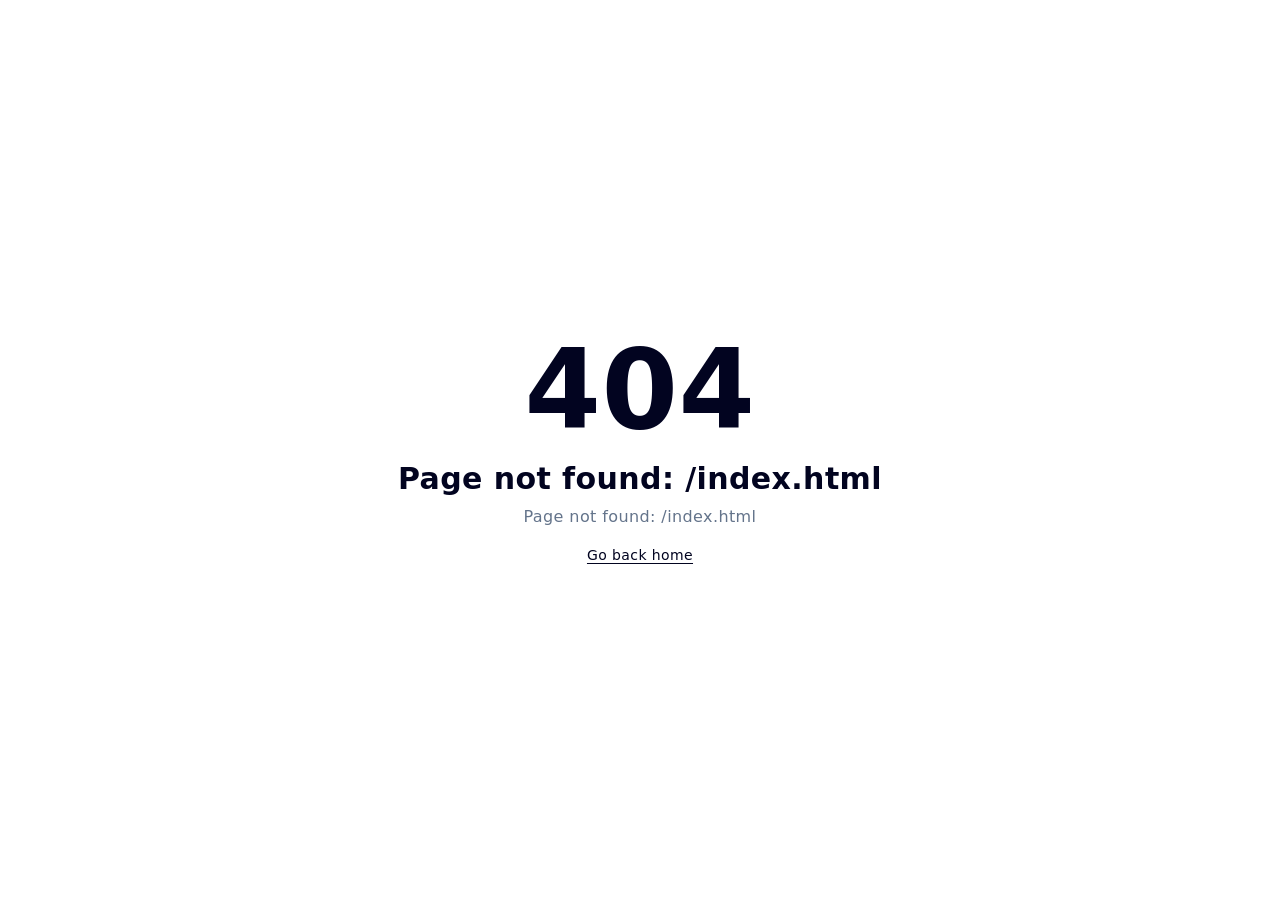
<file: index.html>
<!DOCTYPE html><html><head><meta charset="utf-8"><meta name="viewport" content="width=device-width, initial-scale=1"><title>沃尔达科技 | 智控未来</title><link rel="stylesheet" href="/_nuxt/entry.DusNVZbh.css" crossorigin><link rel="modulepreload" as="script" crossorigin href="/_nuxt/ehjkeeXb.js"><script type="module" src="/_nuxt/ehjkeeXb.js" crossorigin></script><script id="unhead:payload" type="application/json">{"title":"沃尔达科技 | 智控未来"}</script></head><body><div id="__nuxt"></div><div id="teleports"></div><script>window.__NUXT__={};window.__NUXT__.config={public:{},app:{baseURL:"/",buildId:"5e023bd6-8b9e-4834-b8e4-ad53eefe3dce",buildAssetsDir:"/_nuxt/",cdnURL:""}}</script><script type="application/json" data-nuxt-data="nuxt-app" data-ssr="false" id="__NUXT_DATA__">[{"prerenderedAt":1,"serverRendered":2},1775036445714,false]</script></body></html>
</file>
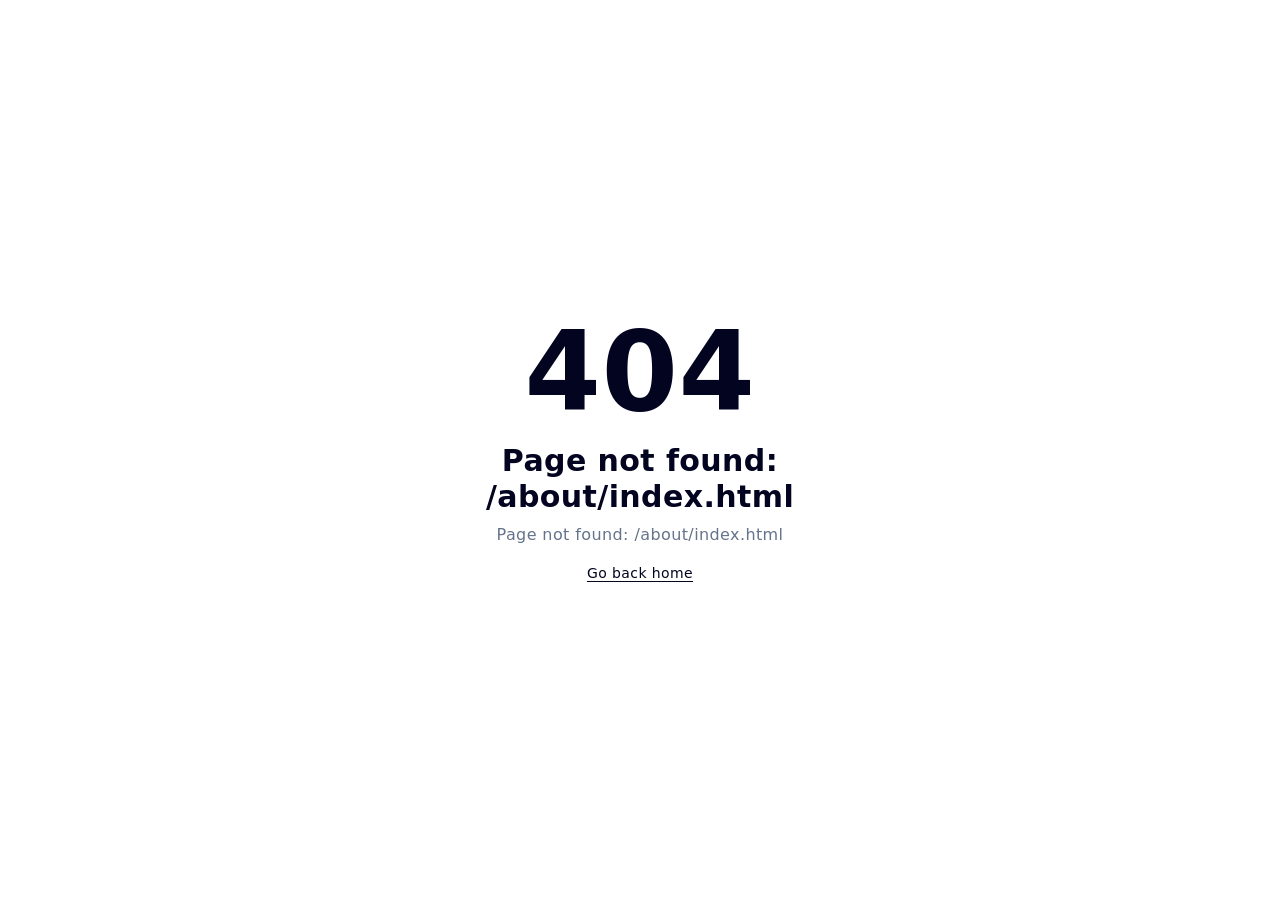
<file: about/index.html>
<!DOCTYPE html><html><head><meta charset="utf-8"><meta name="viewport" content="width=device-width, initial-scale=1"><title>沃尔达科技 | 智控未来</title><link rel="stylesheet" href="/_nuxt/entry.DusNVZbh.css" crossorigin><link rel="modulepreload" as="script" crossorigin href="/_nuxt/ehjkeeXb.js"><script type="module" src="/_nuxt/ehjkeeXb.js" crossorigin></script><script id="unhead:payload" type="application/json">{"title":"沃尔达科技 | 智控未来"}</script></head><body><div id="__nuxt"></div><div id="teleports"></div><script>window.__NUXT__={};window.__NUXT__.config={public:{},app:{baseURL:"/",buildId:"5e023bd6-8b9e-4834-b8e4-ad53eefe3dce",buildAssetsDir:"/_nuxt/",cdnURL:""}}</script><script type="application/json" data-nuxt-data="nuxt-app" data-ssr="false" id="__NUXT_DATA__">[{"prerenderedAt":1,"serverRendered":2},1775036445710,false]</script></body></html>
</file>
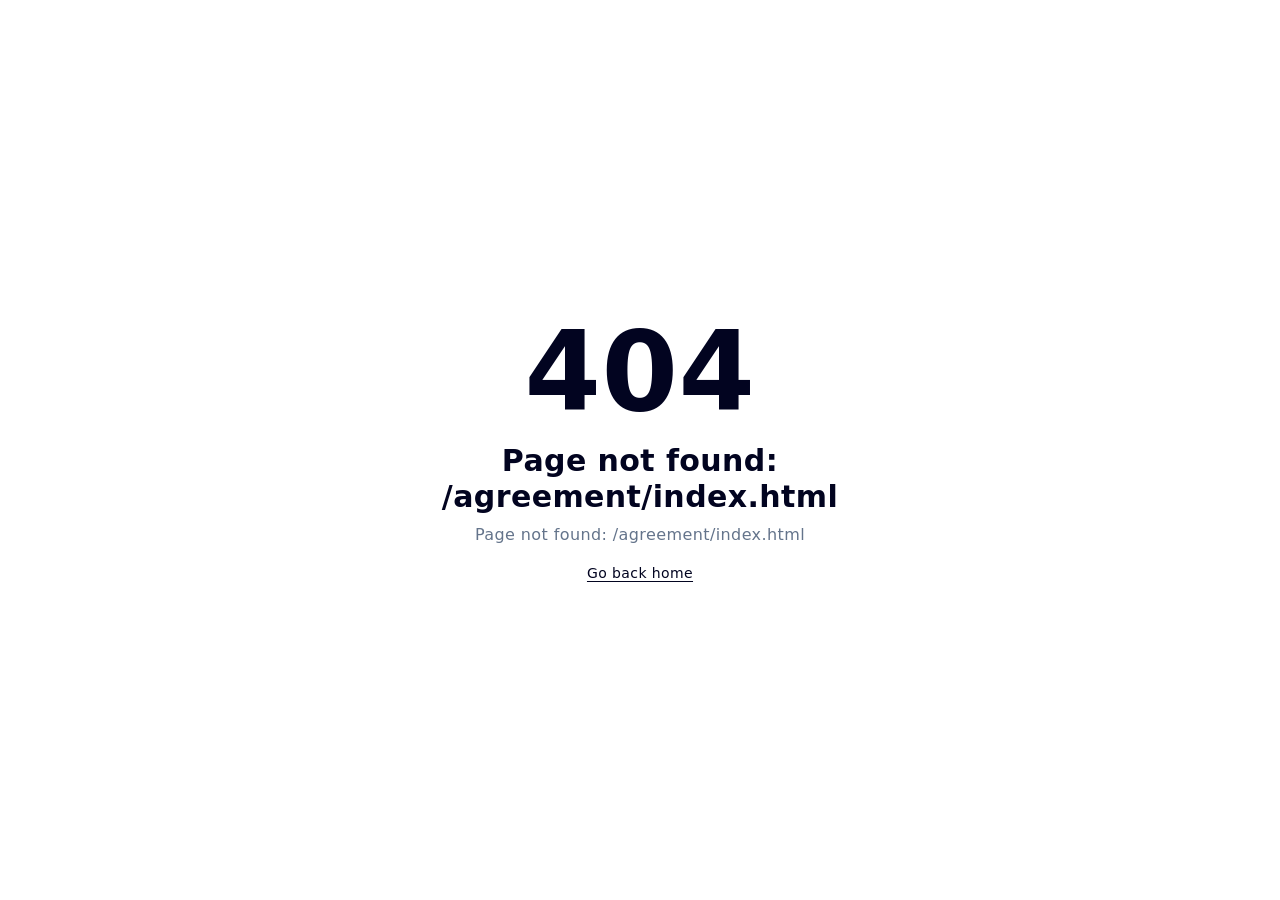
<file: agreement/index.html>
<!DOCTYPE html><html><head><meta charset="utf-8"><meta name="viewport" content="width=device-width, initial-scale=1"><title>沃尔达科技 | 智控未来</title><link rel="stylesheet" href="/_nuxt/entry.DusNVZbh.css" crossorigin><link rel="modulepreload" as="script" crossorigin href="/_nuxt/ehjkeeXb.js"><script type="module" src="/_nuxt/ehjkeeXb.js" crossorigin></script><script id="unhead:payload" type="application/json">{"title":"沃尔达科技 | 智控未来"}</script></head><body><div id="__nuxt"></div><div id="teleports"></div><script>window.__NUXT__={};window.__NUXT__.config={public:{},app:{baseURL:"/",buildId:"5e023bd6-8b9e-4834-b8e4-ad53eefe3dce",buildAssetsDir:"/_nuxt/",cdnURL:""}}</script><script type="application/json" data-nuxt-data="nuxt-app" data-ssr="false" id="__NUXT_DATA__">[{"prerenderedAt":1,"serverRendered":2},1775036445712,false]</script></body></html>
</file>
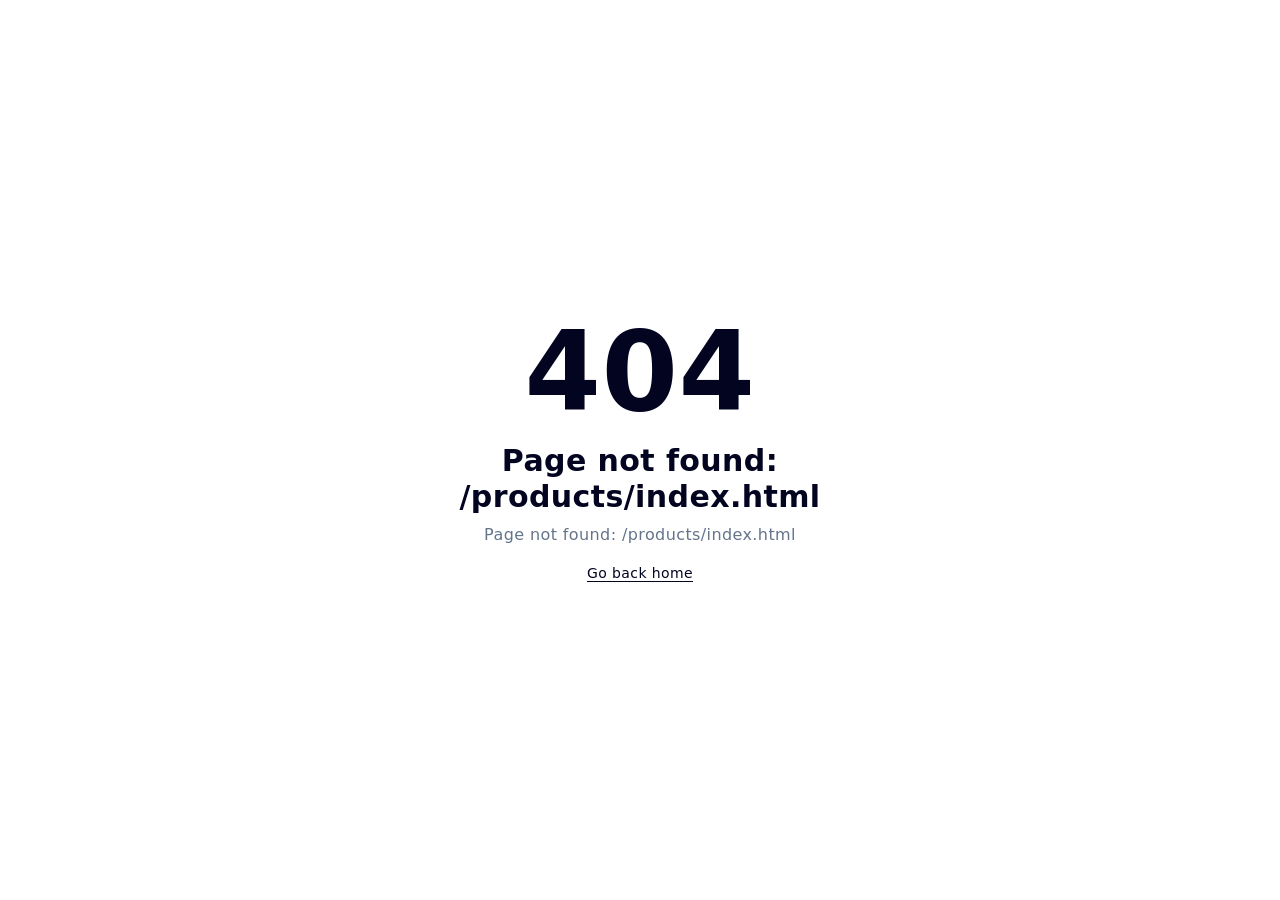
<file: products/index.html>
<!DOCTYPE html><html><head><meta charset="utf-8"><meta name="viewport" content="width=device-width, initial-scale=1"><title>沃尔达科技 | 智控未来</title><link rel="stylesheet" href="/_nuxt/entry.DusNVZbh.css" crossorigin><link rel="modulepreload" as="script" crossorigin href="/_nuxt/ehjkeeXb.js"><script type="module" src="/_nuxt/ehjkeeXb.js" crossorigin></script><script id="unhead:payload" type="application/json">{"title":"沃尔达科技 | 智控未来"}</script></head><body><div id="__nuxt"></div><div id="teleports"></div><script>window.__NUXT__={};window.__NUXT__.config={public:{},app:{baseURL:"/",buildId:"5e023bd6-8b9e-4834-b8e4-ad53eefe3dce",buildAssetsDir:"/_nuxt/",cdnURL:""}}</script><script type="application/json" data-nuxt-data="nuxt-app" data-ssr="false" id="__NUXT_DATA__">[{"prerenderedAt":1,"serverRendered":2},1775036445713,false]</script></body></html>
</file>
<file: _nuxt/entry.DusNVZbh.css>
*,::backdrop,:after,:before{--tw-border-spacing-x:0;--tw-border-spacing-y:0;--tw-translate-x:0;--tw-translate-y:0;--tw-rotate:0;--tw-skew-x:0;--tw-skew-y:0;--tw-scale-x:1;--tw-scale-y:1;--tw-pan-x: ;--tw-pan-y: ;--tw-pinch-zoom: ;--tw-scroll-snap-strictness:proximity;--tw-gradient-from-position: ;--tw-gradient-via-position: ;--tw-gradient-to-position: ;--tw-ordinal: ;--tw-slashed-zero: ;--tw-numeric-figure: ;--tw-numeric-spacing: ;--tw-numeric-fraction: ;--tw-ring-inset: ;--tw-ring-offset-width:0px;--tw-ring-offset-color:#fff;--tw-ring-color:#3b82f680;--tw-ring-offset-shadow:0 0 #0000;--tw-ring-shadow:0 0 #0000;--tw-shadow:0 0 #0000;--tw-shadow-colored:0 0 #0000;--tw-blur: ;--tw-brightness: ;--tw-contrast: ;--tw-grayscale: ;--tw-hue-rotate: ;--tw-invert: ;--tw-saturate: ;--tw-sepia: ;--tw-drop-shadow: ;--tw-backdrop-blur: ;--tw-backdrop-brightness: ;--tw-backdrop-contrast: ;--tw-backdrop-grayscale: ;--tw-backdrop-hue-rotate: ;--tw-backdrop-invert: ;--tw-backdrop-opacity: ;--tw-backdrop-saturate: ;--tw-backdrop-sepia: ;--tw-contain-size: ;--tw-contain-layout: ;--tw-contain-paint: ;--tw-contain-style: }*,:after,:before{border:0 solid #e5e7eb;box-sizing:border-box}:after,:before{--tw-content:""}:host,html{line-height:1.5;-webkit-text-size-adjust:100%;font-family:ui-sans-serif,system-ui,sans-serif,Apple Color Emoji,Segoe UI Emoji,Segoe UI Symbol,Noto Color Emoji;font-feature-settings:normal;font-variation-settings:normal;tab-size:4;-webkit-tap-highlight-color:transparent}body{line-height:inherit;margin:0}hr{border-top-width:1px;color:inherit;height:0}abbr:where([title]){-webkit-text-decoration:underline dotted;text-decoration:underline dotted}h1,h2,h3,h4,h5,h6{font-size:inherit;font-weight:inherit}a{color:inherit;text-decoration:inherit}b,strong{font-weight:bolder}code,kbd,pre,samp{font-family:ui-monospace,SFMono-Regular,Menlo,Monaco,Consolas,Liberation Mono,Courier New,monospace;font-feature-settings:normal;font-size:1em;font-variation-settings:normal}small{font-size:80%}sub,sup{font-size:75%;line-height:0;position:relative;vertical-align:initial}sub{bottom:-.25em}sup{top:-.5em}table{border-collapse:collapse;border-color:inherit;text-indent:0}button,input,optgroup,select,textarea{color:inherit;font-family:inherit;font-feature-settings:inherit;font-size:100%;font-variation-settings:inherit;font-weight:inherit;letter-spacing:inherit;line-height:inherit;margin:0;padding:0}button,select{text-transform:none}button,input:where([type=button]),input:where([type=reset]),input:where([type=submit]){-webkit-appearance:button;background-color:initial;background-image:none}:-moz-focusring{outline:auto}:-moz-ui-invalid{box-shadow:none}progress{vertical-align:initial}::-webkit-inner-spin-button,::-webkit-outer-spin-button{height:auto}[type=search]{-webkit-appearance:textfield;outline-offset:-2px}::-webkit-search-decoration{-webkit-appearance:none}::-webkit-file-upload-button{-webkit-appearance:button;font:inherit}summary{display:list-item}blockquote,dd,dl,figure,h1,h2,h3,h4,h5,h6,hr,p,pre{margin:0}fieldset{margin:0}fieldset,legend{padding:0}menu,ol,ul{list-style:none;margin:0;padding:0}dialog{padding:0}textarea{resize:vertical}input::placeholder,textarea::placeholder{color:#9ca3af;opacity:1}[role=button],button{cursor:pointer}:disabled{cursor:default}audio,canvas,embed,iframe,img,object,svg,video{display:block;vertical-align:middle}img,video{height:auto;max-width:100%}[hidden]:where(:not([hidden=until-found])){display:none}.container{width:100%}@media(min-width:640px){.container{max-width:640px}}@media(min-width:768px){.container{max-width:768px}}@media(min-width:1024px){.container{max-width:1024px}}@media(min-width:1280px){.container{max-width:1280px}}@media(min-width:1536px){.container{max-width:1536px}}.pointer-events-none{pointer-events:none}.fixed{position:fixed}.absolute{position:absolute}.relative{position:relative}.inset-0{inset:0}.-bottom-4{bottom:-1rem}.-right-4{right:-1rem}.-right-\[10\%\]{right:-10%}.-top-\[10\%\]{top:-10%}.left-0{left:0}.left-1\/2{left:50%}.left-8{left:2rem}.right-0{right:0}.top-0{top:0}.top-1\/2{top:50%}.top-8{top:2rem}.-z-10{z-index:-10}.z-10{z-index:10}.z-\[200\]{z-index:200}.z-\[210\]{z-index:210}.z-\[90\]{z-index:90}.z-\[9999\]{z-index:9999}.row-span-2{grid-row:span 2/span 2}.mx-auto{margin-left:auto;margin-right:auto}.mb-10{margin-bottom:2.5rem}.mb-12{margin-bottom:3rem}.mb-2{margin-bottom:.5rem}.mb-20{margin-bottom:5rem}.mb-24{margin-bottom:6rem}.mb-3{margin-bottom:.75rem}.mb-4{margin-bottom:1rem}.mb-6{margin-bottom:1.5rem}.mr-4{margin-right:1rem}.mt-1{margin-top:.25rem}.mt-12{margin-top:3rem}.mt-2{margin-top:.5rem}.mt-20{margin-top:5rem}.block{display:block}.inline-block{display:inline-block}.flex{display:flex}.inline-flex{display:inline-flex}.table{display:table}.grid{display:grid}.hidden{display:none}.aspect-\[4\/3\]{aspect-ratio:4/3}.aspect-square{aspect-ratio:1/1}.h-1\.5{height:.375rem}.h-12{height:3rem}.h-2{height:.5rem}.h-20{height:5rem}.h-32{height:8rem}.h-4{height:1rem}.h-5{height:1.25rem}.h-6{height:1.5rem}.h-72{height:18rem}.h-8{height:2rem}.h-\[110\%\]{height:110%}.h-\[30px\]{height:30px}.h-\[600px\]{height:600px}.h-full{height:100%}.max-h-full{max-height:100%}.min-h-screen{min-height:100vh}.w-0\.5{width:.125rem}.w-12{width:3rem}.w-14{width:3.5rem}.w-16{width:4rem}.w-32{width:8rem}.w-4{width:1rem}.w-5{width:1.25rem}.w-52{width:13rem}.w-6{width:1.5rem}.w-8{width:2rem}.w-\[110\%\]{width:110%}.w-\[30px\]{width:30px}.w-\[600px\]{width:600px}.w-full{width:100%}.max-w-2xl{max-width:42rem}.max-w-3xl{max-width:48rem}.max-w-4xl{max-width:56rem}.max-w-5xl{max-width:64rem}.max-w-\[220px\]{max-width:220px}.max-w-full{max-width:100%}.max-w-none{max-width:none}.max-w-xl{max-width:36rem}.flex-grow{flex-grow:1}.border-collapse{border-collapse:collapse}.-translate-x-1\/2{--tw-translate-x:-50%}.-translate-x-1\/2,.-translate-y-1\/2{transform:translate(var(--tw-translate-x),var(--tw-translate-y)) rotate(var(--tw-rotate)) skew(var(--tw-skew-x)) skewY(var(--tw-skew-y)) scaleX(var(--tw-scale-x)) scaleY(var(--tw-scale-y))}.-translate-y-1\/2{--tw-translate-y:-50%}.translate-x-0{--tw-translate-x:0px}.translate-x-0,.translate-x-full{transform:translate(var(--tw-translate-x),var(--tw-translate-y)) rotate(var(--tw-rotate)) skew(var(--tw-skew-x)) skewY(var(--tw-skew-y)) scaleX(var(--tw-scale-x)) scaleY(var(--tw-scale-y))}.translate-x-full{--tw-translate-x:100%}.translate-y-10{--tw-translate-y:2.5rem}.transform,.translate-y-10{transform:translate(var(--tw-translate-x),var(--tw-translate-y)) rotate(var(--tw-rotate)) skew(var(--tw-skew-x)) skewY(var(--tw-skew-y)) scaleX(var(--tw-scale-x)) scaleY(var(--tw-scale-y))}@keyframes bounce{0%,to{animation-timing-function:cubic-bezier(.8,0,1,1);transform:translateY(-25%)}50%{animation-timing-function:cubic-bezier(0,0,.2,1);transform:none}}.animate-bounce{animation:bounce 1s infinite}.cursor-pointer{cursor:pointer}.auto-rows-\[220px\]{grid-auto-rows:220px}.grid-cols-1{grid-template-columns:repeat(1,minmax(0,1fr))}.grid-cols-2{grid-template-columns:repeat(2,minmax(0,1fr))}.flex-col{flex-direction:column}.flex-wrap{flex-wrap:wrap}.items-start{align-items:flex-start}.items-end{align-items:flex-end}.items-center{align-items:center}.justify-center{justify-content:center}.justify-between{justify-content:space-between}.gap-12{gap:3rem}.gap-16{gap:4rem}.gap-2{gap:.5rem}.gap-3{gap:.75rem}.gap-4{gap:1rem}.gap-5{gap:1.25rem}.gap-6{gap:1.5rem}.gap-8{gap:2rem}.space-x-10>:not([hidden])~:not([hidden]){--tw-space-x-reverse:0;margin-left:calc(2.5rem*(1 - var(--tw-space-x-reverse)));margin-right:calc(2.5rem*var(--tw-space-x-reverse))}.space-y-1>:not([hidden])~:not([hidden]){--tw-space-y-reverse:0;margin-bottom:calc(.25rem*var(--tw-space-y-reverse));margin-top:calc(.25rem*(1 - var(--tw-space-y-reverse)))}.space-y-10>:not([hidden])~:not([hidden]){--tw-space-y-reverse:0;margin-bottom:calc(2.5rem*var(--tw-space-y-reverse));margin-top:calc(2.5rem*(1 - var(--tw-space-y-reverse)))}.space-y-12>:not([hidden])~:not([hidden]){--tw-space-y-reverse:0;margin-bottom:calc(3rem*var(--tw-space-y-reverse));margin-top:calc(3rem*(1 - var(--tw-space-y-reverse)))}.space-y-16>:not([hidden])~:not([hidden]){--tw-space-y-reverse:0;margin-bottom:calc(4rem*var(--tw-space-y-reverse));margin-top:calc(4rem*(1 - var(--tw-space-y-reverse)))}.space-y-2>:not([hidden])~:not([hidden]){--tw-space-y-reverse:0;margin-bottom:calc(.5rem*var(--tw-space-y-reverse));margin-top:calc(.5rem*(1 - var(--tw-space-y-reverse)))}.space-y-3>:not([hidden])~:not([hidden]){--tw-space-y-reverse:0;margin-bottom:calc(.75rem*var(--tw-space-y-reverse));margin-top:calc(.75rem*(1 - var(--tw-space-y-reverse)))}.space-y-4>:not([hidden])~:not([hidden]){--tw-space-y-reverse:0;margin-bottom:calc(1rem*var(--tw-space-y-reverse));margin-top:calc(1rem*(1 - var(--tw-space-y-reverse)))}.space-y-40>:not([hidden])~:not([hidden]){--tw-space-y-reverse:0;margin-bottom:calc(10rem*var(--tw-space-y-reverse));margin-top:calc(10rem*(1 - var(--tw-space-y-reverse)))}.space-y-6>:not([hidden])~:not([hidden]){--tw-space-y-reverse:0;margin-bottom:calc(1.5rem*var(--tw-space-y-reverse));margin-top:calc(1.5rem*(1 - var(--tw-space-y-reverse)))}.space-y-8>:not([hidden])~:not([hidden]){--tw-space-y-reverse:0;margin-bottom:calc(2rem*var(--tw-space-y-reverse));margin-top:calc(2rem*(1 - var(--tw-space-y-reverse)))}.divide-y>:not([hidden])~:not([hidden]){--tw-divide-y-reverse:0;border-bottom-width:calc(1px*var(--tw-divide-y-reverse));border-top-width:calc(1px*(1 - var(--tw-divide-y-reverse)))}.divide-white\/5>:not([hidden])~:not([hidden]){border-color:#ffffff0d}.overflow-hidden{overflow:hidden}.overflow-x-auto{overflow-x:auto}.whitespace-pre-line{white-space:pre-line}.rounded{border-radius:.25rem}.rounded-2xl{border-radius:1rem}.rounded-\[32px\]{border-radius:32px}.rounded-\[40px\]{border-radius:40px}.rounded-\[48px\]{border-radius:48px}.rounded-full{border-radius:9999px}.rounded-lg{border-radius:.5rem}.rounded-xl{border-radius:.75rem}.rounded-t-\[32px\]{border-top-left-radius:32px;border-top-right-radius:32px}.border{border-width:1px}.border-b{border-bottom-width:1px}.border-l-2{border-left-width:2px}.border-l-4{border-left-width:4px}.border-l-8{border-left-width:8px}.border-t{border-top-width:1px}.border-blue-500\/30{border-color:#3b82f64d}.border-cyan-500{--tw-border-opacity:1;border-color:rgb(6 182 212/var(--tw-border-opacity,1))}.border-cyan-500\/20{border-color:#06b6d433}.border-cyan-500\/30{border-color:#06b6d44d}.border-slate-800{--tw-border-opacity:1;border-color:rgb(30 41 59/var(--tw-border-opacity,1))}.border-white\/10{border-color:#ffffff1a}.border-white\/5{border-color:#ffffff0d}.border-white\/\[0\.03\]{border-color:#ffffff08}.bg-cyan-500{--tw-bg-opacity:1;background-color:rgb(6 182 212/var(--tw-bg-opacity,1))}.bg-cyan-500\/10{background-color:#06b6d41a}.bg-cyan-500\/5{background-color:#06b6d40d}.bg-emerald-600{--tw-bg-opacity:1;background-color:rgb(5 150 105/var(--tw-bg-opacity,1))}.bg-slate-700{--tw-bg-opacity:1;background-color:rgb(51 65 85/var(--tw-bg-opacity,1))}.bg-slate-800{--tw-bg-opacity:1;background-color:rgb(30 41 59/var(--tw-bg-opacity,1))}.bg-slate-900{--tw-bg-opacity:1;background-color:rgb(15 23 42/var(--tw-bg-opacity,1))}.bg-slate-900\/40{background-color:#0f172a66}.bg-slate-900\/50{background-color:#0f172a80}.bg-slate-950{--tw-bg-opacity:1;background-color:rgb(2 6 23/var(--tw-bg-opacity,1))}.bg-slate-950\/90{background-color:#020617e6}.bg-white{--tw-bg-opacity:1;background-color:rgb(255 255 255/var(--tw-bg-opacity,1))}.bg-white\/5{background-color:#ffffff0d}.bg-white\/\[0\.02\]{background-color:#ffffff05}.bg-\[radial-gradient\(circle_at_center\,_var\(--tw-gradient-stops\)\)\]{background-image:radial-gradient(circle at center,var(--tw-gradient-stops))}.bg-gradient-to-br{background-image:linear-gradient(to bottom right,var(--tw-gradient-stops))}.bg-gradient-to-r{background-image:linear-gradient(to right,var(--tw-gradient-stops))}.from-cyan-400{--tw-gradient-from:#22d3ee var(--tw-gradient-from-position);--tw-gradient-to:#22d3ee00 var(--tw-gradient-to-position);--tw-gradient-stops:var(--tw-gradient-from),var(--tw-gradient-to)}.from-cyan-500{--tw-gradient-from:#06b6d4 var(--tw-gradient-from-position);--tw-gradient-to:#06b6d400 var(--tw-gradient-to-position);--tw-gradient-stops:var(--tw-gradient-from),var(--tw-gradient-to)}.from-cyan-500\/10{--tw-gradient-from:#06b6d41a var(--tw-gradient-from-position);--tw-gradient-to:#06b6d400 var(--tw-gradient-to-position);--tw-gradient-stops:var(--tw-gradient-from),var(--tw-gradient-to)}.from-slate-800{--tw-gradient-from:#1e293b var(--tw-gradient-from-position);--tw-gradient-to:#1e293b00 var(--tw-gradient-to-position);--tw-gradient-stops:var(--tw-gradient-from),var(--tw-gradient-to)}.via-transparent{--tw-gradient-to:#0000 var(--tw-gradient-to-position);--tw-gradient-stops:var(--tw-gradient-from),#0000 var(--tw-gradient-via-position),var(--tw-gradient-to)}.to-blue-500{--tw-gradient-to:#3b82f6 var(--tw-gradient-to-position)}.to-blue-600{--tw-gradient-to:#2563eb var(--tw-gradient-to-position)}.to-slate-900{--tw-gradient-to:#0f172a var(--tw-gradient-to-position)}.to-transparent{--tw-gradient-to:#0000 var(--tw-gradient-to-position)}.bg-clip-text{-webkit-background-clip:text;background-clip:text}.object-contain{object-fit:contain}.object-cover{object-fit:cover}.p-3{padding:.75rem}.p-4{padding:1rem}.p-5{padding:1.25rem}.p-6{padding:1.5rem}.p-8{padding:2rem}.px-1{padding-left:.25rem;padding-right:.25rem}.px-3{padding-left:.75rem;padding-right:.75rem}.px-4{padding-left:1rem;padding-right:1rem}.px-5{padding-left:1.25rem;padding-right:1.25rem}.px-6{padding-left:1.5rem;padding-right:1.5rem}.px-8{padding-left:2rem;padding-right:2rem}.py-1{padding-bottom:.25rem;padding-top:.25rem}.py-1\.5{padding-bottom:.375rem;padding-top:.375rem}.py-16{padding-bottom:4rem;padding-top:4rem}.py-2{padding-bottom:.5rem;padding-top:.5rem}.py-20{padding-bottom:5rem;padding-top:5rem}.py-24{padding-bottom:6rem;padding-top:6rem}.py-4{padding-bottom:1rem;padding-top:1rem}.pb-10{padding-bottom:2.5rem}.pb-20{padding-bottom:5rem}.pb-32{padding-bottom:8rem}.pb-4{padding-bottom:1rem}.pb-8{padding-bottom:2rem}.pl-11{padding-left:2.75rem}.pl-4{padding-left:1rem}.pl-6{padding-left:1.5rem}.pl-8{padding-left:2rem}.pt-10{padding-top:2.5rem}.pt-16{padding-top:4rem}.pt-20{padding-top:5rem}.pt-32{padding-top:8rem}.pt-4{padding-top:1rem}.pt-6{padding-top:1.5rem}.pt-8{padding-top:2rem}.text-left{text-align:left}.text-center{text-align:center}.text-right{text-align:right}.font-mono{font-family:ui-monospace,SFMono-Regular,Menlo,Monaco,Consolas,Liberation Mono,Courier New,monospace}.font-sans{font-family:ui-sans-serif,system-ui,sans-serif,Apple Color Emoji,Segoe UI Emoji,Segoe UI Symbol,Noto Color Emoji}.text-2xl{font-size:1.5rem;line-height:2rem}.text-3xl{font-size:1.875rem;line-height:2.25rem}.text-4xl{font-size:2.25rem;line-height:2.5rem}.text-5xl{font-size:3rem;line-height:1}.text-\[10px\]{font-size:10px}.text-lg{font-size:1.125rem;line-height:1.75rem}.text-sm{font-size:.875rem;line-height:1.25rem}.text-xl{font-size:1.25rem;line-height:1.75rem}.text-xs{font-size:.75rem;line-height:1rem}.font-black{font-weight:900}.font-bold{font-weight:700}.font-medium{font-weight:500}.uppercase{text-transform:uppercase}.italic{font-style:italic}.leading-\[1\.1\]{line-height:1.1}.leading-loose{line-height:2}.leading-none{line-height:1}.leading-relaxed{line-height:1.625}.leading-tight{line-height:1.25}.tracking-tight{letter-spacing:-.025em}.tracking-tighter{letter-spacing:-.05em}.tracking-wide{letter-spacing:.025em}.tracking-widest{letter-spacing:.1em}.text-blue-500{--tw-text-opacity:1;color:rgb(59 130 246/var(--tw-text-opacity,1))}.text-cyan-400{--tw-text-opacity:1;color:rgb(34 211 238/var(--tw-text-opacity,1))}.text-cyan-500{--tw-text-opacity:1;color:rgb(6 182 212/var(--tw-text-opacity,1))}.text-slate-100{--tw-text-opacity:1;color:rgb(241 245 249/var(--tw-text-opacity,1))}.text-slate-200{--tw-text-opacity:1;color:rgb(226 232 240/var(--tw-text-opacity,1))}.text-slate-300{--tw-text-opacity:1;color:rgb(203 213 225/var(--tw-text-opacity,1))}.text-slate-400{--tw-text-opacity:1;color:rgb(148 163 184/var(--tw-text-opacity,1))}.text-slate-500{--tw-text-opacity:1;color:rgb(100 116 139/var(--tw-text-opacity,1))}.text-slate-600{--tw-text-opacity:1;color:rgb(71 85 105/var(--tw-text-opacity,1))}.text-slate-700{--tw-text-opacity:1;color:rgb(51 65 85/var(--tw-text-opacity,1))}.text-slate-950{--tw-text-opacity:1;color:rgb(2 6 23/var(--tw-text-opacity,1))}.text-transparent{color:#0000}.text-white{--tw-text-opacity:1;color:rgb(255 255 255/var(--tw-text-opacity,1))}.opacity-0{opacity:0}.opacity-100{opacity:1}.opacity-50{opacity:.5}.opacity-80{opacity:.8}.shadow-2xl{--tw-shadow:0 25px 50px -12px #00000040;--tw-shadow-colored:0 25px 50px -12px var(--tw-shadow-color)}.shadow-2xl,.shadow-\[0_0_10px_rgba\(6\,182\,212\,0\.5\)\]{box-shadow:var(--tw-ring-offset-shadow,0 0 #0000),var(--tw-ring-shadow,0 0 #0000),var(--tw-shadow)}.shadow-\[0_0_10px_rgba\(6\,182\,212\,0\.5\)\]{--tw-shadow:0 0 10px #06b6d480;--tw-shadow-colored:0 0 10px var(--tw-shadow-color)}.shadow-lg{--tw-shadow:0 10px 15px -3px #0000001a,0 4px 6px -4px #0000001a;--tw-shadow-colored:0 10px 15px -3px var(--tw-shadow-color),0 4px 6px -4px var(--tw-shadow-color);box-shadow:var(--tw-ring-offset-shadow,0 0 #0000),var(--tw-ring-shadow,0 0 #0000),var(--tw-shadow)}.shadow-cyan-500\/10{--tw-shadow-color:#06b6d41a;--tw-shadow:var(--tw-shadow-colored)}.shadow-cyan-500\/20{--tw-shadow-color:#06b6d433;--tw-shadow:var(--tw-shadow-colored)}.blur-3xl{--tw-blur:blur(64px)}.blur-3xl,.blur-\[100px\]{filter:var(--tw-blur) var(--tw-brightness) var(--tw-contrast) var(--tw-grayscale) var(--tw-hue-rotate) var(--tw-invert) var(--tw-saturate) var(--tw-sepia) var(--tw-drop-shadow)}.blur-\[100px\]{--tw-blur:blur(100px)}.blur-\[120px\]{--tw-blur:blur(120px)}.blur-\[120px\],.blur-\[150px\]{filter:var(--tw-blur) var(--tw-brightness) var(--tw-contrast) var(--tw-grayscale) var(--tw-hue-rotate) var(--tw-invert) var(--tw-saturate) var(--tw-sepia) var(--tw-drop-shadow)}.blur-\[150px\]{--tw-blur:blur(150px)}.backdrop-blur-md{--tw-backdrop-blur:blur(12px)}.backdrop-blur-md,.backdrop-blur-sm{-webkit-backdrop-filter:var(--tw-backdrop-blur) var(--tw-backdrop-brightness) var(--tw-backdrop-contrast) var(--tw-backdrop-grayscale) var(--tw-backdrop-hue-rotate) var(--tw-backdrop-invert) var(--tw-backdrop-opacity) var(--tw-backdrop-saturate) var(--tw-backdrop-sepia);backdrop-filter:var(--tw-backdrop-blur) var(--tw-backdrop-brightness) var(--tw-backdrop-contrast) var(--tw-backdrop-grayscale) var(--tw-backdrop-hue-rotate) var(--tw-backdrop-invert) var(--tw-backdrop-opacity) var(--tw-backdrop-saturate) var(--tw-backdrop-sepia)}.backdrop-blur-sm{--tw-backdrop-blur:blur(4px)}.backdrop-blur-xl{--tw-backdrop-blur:blur(24px);-webkit-backdrop-filter:var(--tw-backdrop-blur) var(--tw-backdrop-brightness) var(--tw-backdrop-contrast) var(--tw-backdrop-grayscale) var(--tw-backdrop-hue-rotate) var(--tw-backdrop-invert) var(--tw-backdrop-opacity) var(--tw-backdrop-saturate) var(--tw-backdrop-sepia);backdrop-filter:var(--tw-backdrop-blur) var(--tw-backdrop-brightness) var(--tw-backdrop-contrast) var(--tw-backdrop-grayscale) var(--tw-backdrop-hue-rotate) var(--tw-backdrop-invert) var(--tw-backdrop-opacity) var(--tw-backdrop-saturate) var(--tw-backdrop-sepia)}.transition{transition-duration:.15s;transition-property:color,background-color,border-color,text-decoration-color,fill,stroke,opacity,box-shadow,transform,filter,backdrop-filter;transition-timing-function:cubic-bezier(.4,0,.2,1)}.transition-all{transition-duration:.15s;transition-property:all;transition-timing-function:cubic-bezier(.4,0,.2,1)}.duration-200{transition-duration:.2s}.duration-300{transition-duration:.3s}.duration-500{transition-duration:.5s}.duration-700{transition-duration:.7s}.ease-in{transition-timing-function:cubic-bezier(.4,0,1,1)}.ease-in-out{transition-timing-function:cubic-bezier(.4,0,.2,1)}.ease-out{transition-timing-function:cubic-bezier(0,0,.2,1)}.selection\:bg-cyan-500\/30 ::selection{background-color:#06b6d44d}.selection\:bg-cyan-500\/30::selection{background-color:#06b6d44d}.last\:border-0:last-child{border-width:0}.hover\:border-blue-500\/50:hover{border-color:#3b82f680}.hover\:border-cyan-500\/50:hover{border-color:#06b6d480}.hover\:border-white\/20:hover{border-color:#fff3}.hover\:bg-cyan-400:hover{--tw-bg-opacity:1;background-color:rgb(34 211 238/var(--tw-bg-opacity,1))}.hover\:bg-slate-800\/60:hover{background-color:#1e293b99}.hover\:bg-white\/10:hover{background-color:#ffffff1a}.hover\:text-cyan-400:hover{--tw-text-opacity:1;color:rgb(34 211 238/var(--tw-text-opacity,1))}.active\:scale-95:active{--tw-scale-x:.95;--tw-scale-y:.95}.active\:scale-95:active,.group:hover .group-hover\:translate-y-5{transform:translate(var(--tw-translate-x),var(--tw-translate-y)) rotate(var(--tw-rotate)) skew(var(--tw-skew-x)) skewY(var(--tw-skew-y)) scaleX(var(--tw-scale-x)) scaleY(var(--tw-scale-y))}.group:hover .group-hover\:translate-y-5{--tw-translate-y:1.25rem}.group:hover .group-hover\:opacity-100{opacity:1}@media(min-width:768px){.md\:col-span-1{grid-column:span 1/span 1}.md\:flex{display:flex}.md\:hidden{display:none}.md\:grid-cols-2{grid-template-columns:repeat(2,minmax(0,1fr))}.md\:grid-cols-4{grid-template-columns:repeat(4,minmax(0,1fr))}.md\:flex-row{flex-direction:row}.md\:p-12{padding:3rem}.md\:py-32{padding-bottom:8rem;padding-top:8rem}.md\:text-left{text-align:left}.md\:text-6xl{font-size:3.75rem;line-height:1}.md\:text-7xl{font-size:4.5rem;line-height:1}.md\:text-base{font-size:1rem;line-height:1.5rem}.md\:text-xl{font-size:1.25rem;line-height:1.75rem}.md\:text-xs{font-size:.75rem;line-height:1rem}}@media(min-width:1024px){.lg\:order-last{order:9999}.lg\:grid-cols-2{grid-template-columns:repeat(2,minmax(0,1fr))}.lg\:grid-cols-4{grid-template-columns:repeat(4,minmax(0,1fr))}}
</file>
